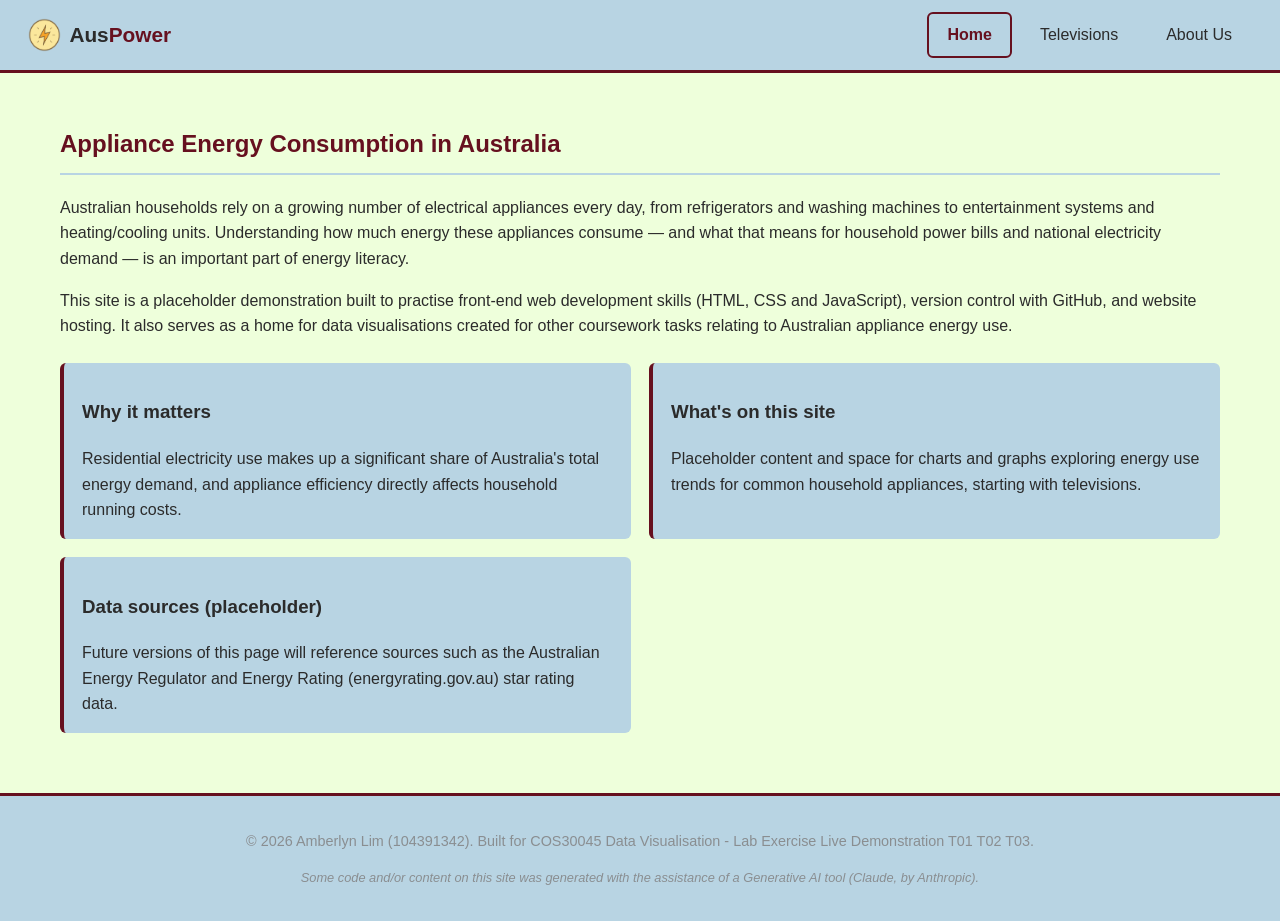
<file: index.html>
<!DOCTYPE html>
<html lang="en-AU">
<head>
<meta charset="UTF-8">
<meta name="viewport" content="width=device-width, initial-scale=1.0">
<link rel="icon" type="image/png" href="images/PowerIcon.png">
<title>Home</title>
<link rel="stylesheet" href="style.css">
</head>
<body data-page="home">

<header class="topnav" id="site-nav"></header>

<main>
  <section class="page active">
    <h1>Appliance Energy Consumption in Australia</h1>
    <p>
      Australian households rely on a growing number of electrical appliances every day, from
      refrigerators and washing machines to entertainment systems and heating/cooling units.
      Understanding how much energy these appliances consume — and what that means for household
      power bills and national electricity demand — is an important part of energy literacy.
    </p>
    <p>
      This site is a placeholder demonstration built to practise front-end web development skills
      (HTML, CSS and JavaScript), version control with GitHub, and website hosting. It also serves
      as a home for data visualisations created for other coursework tasks relating to Australian
      appliance energy use.
    </p>

    <div class="card-grid">
      <div class="card">
        <h3>Why it matters</h3>
        <p>Residential electricity use makes up a significant share of Australia's total energy
        demand, and appliance efficiency directly affects household running costs.</p>
      </div>
      <div class="card">
        <h3>What's on this site</h3>
        <p>Placeholder content and space for charts and graphs exploring energy use trends for
        common household appliances, starting with televisions.</p>
      </div>
      <div class="card">
        <h3>Data sources (placeholder)</h3>
        <p>Future versions of this page will reference sources such as the Australian Energy
        Regulator and Energy Rating (energyrating.gov.au) star rating data.</p>
      </div>
    </div>
  </section>
</main>

<footer id="site-footer"></footer>

<script src="script.js"></script>
</body>
</html>
</file>
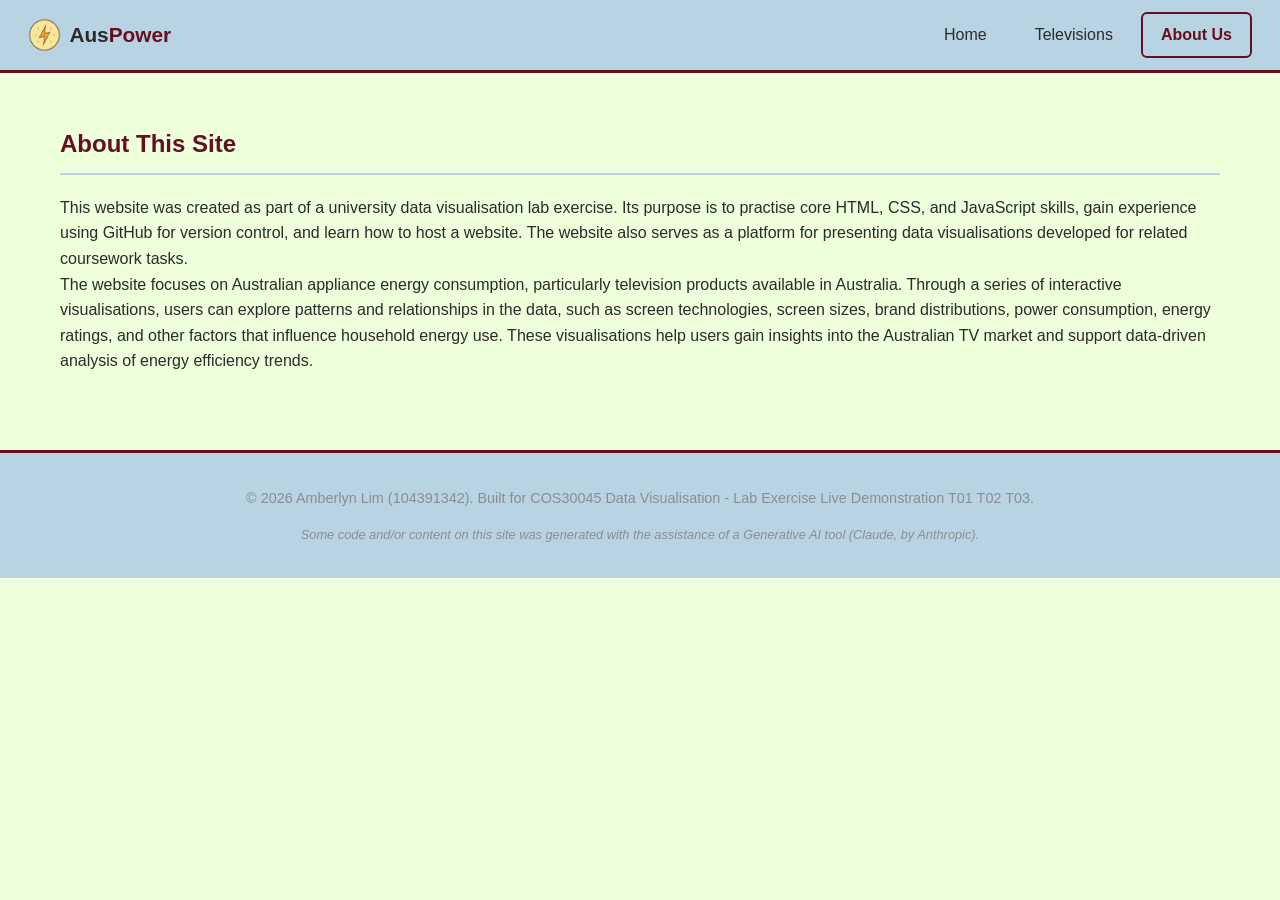
<file: about.html>
<!DOCTYPE html>
<html lang="en-AU">
<head>
<meta charset="UTF-8">
<meta name="viewport" content="width=device-width, initial-scale=1.0">
<link rel="icon" type="image/png" href="images/PowerIcon.png">
<title>About Us</title>
<link rel="stylesheet" href="style.css">
</head>
<body data-page="about">

<header class="topnav" id="site-nav"></header>

<main>
  <section class="page active">
    <h1>About This Site</h1>
    <p>
      This website was created as part of a university data visualisation lab exercise. 
      Its purpose is to practise core HTML, CSS, and JavaScript skills, gain experience using GitHub for version control, 
      and learn how to host a website. The website also serves as a platform for presenting data visualisations developed for related coursework tasks.
      <br>The website focuses on Australian appliance energy consumption, particularly television products available in Australia. 
      Through a series of interactive visualisations, users can explore patterns and relationships in the data, such as screen technologies, 
      screen sizes, brand distributions, power consumption, energy ratings, and other factors that influence household energy use. 
      These visualisations help users gain insights into the Australian TV market and support data-driven analysis of energy efficiency trends.
    </p>
  </section>
</main>

<footer id="site-footer"></footer>

<script src="script.js"></script>
</body>
</html>
</file>
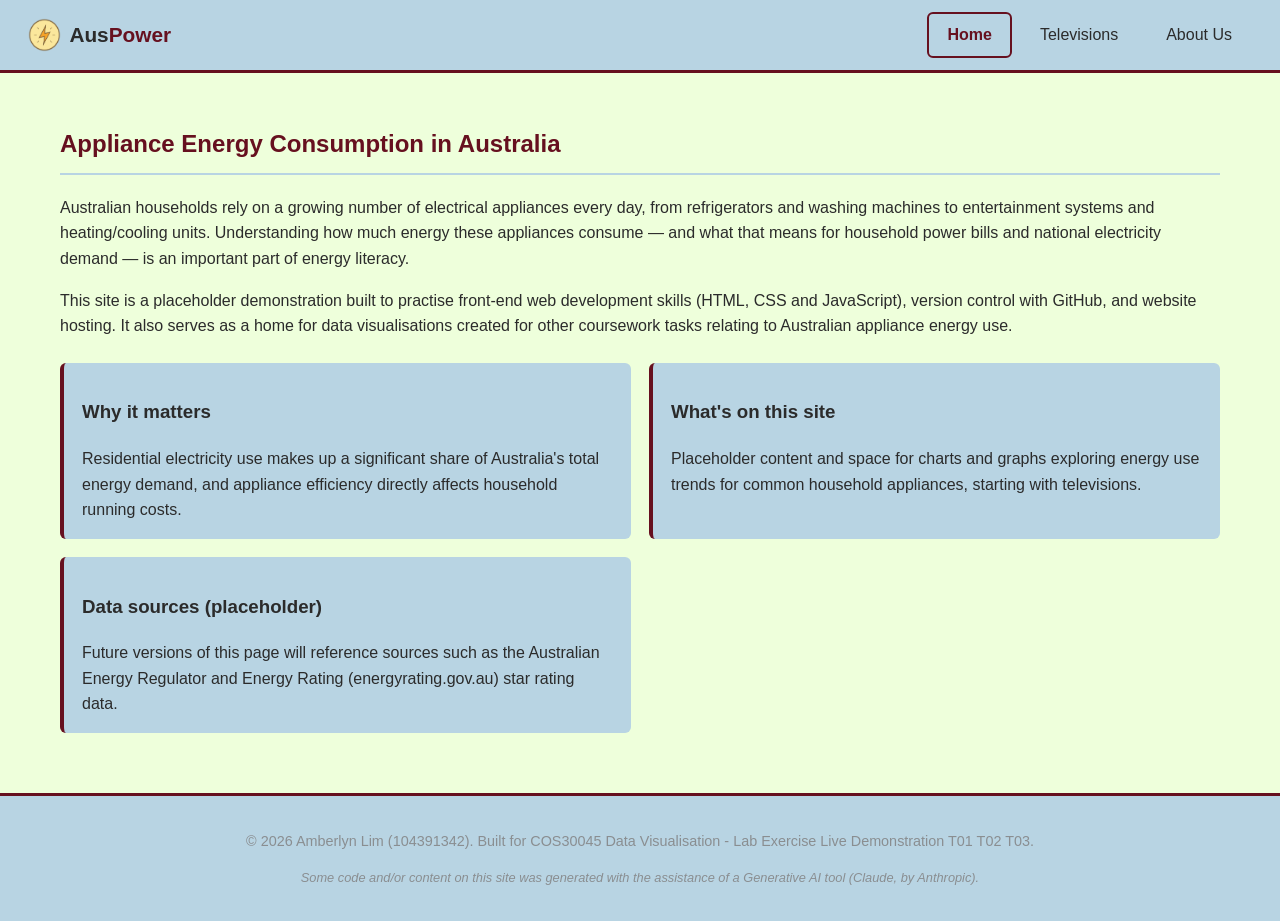
<file: home.html>
<!DOCTYPE html>
<html lang="en-AU">
<head>
<meta charset="UTF-8">
<meta name="viewport" content="width=device-width, initial-scale=1.0">
<link rel="icon" type="image/png" href="images/PowerIcon.png">
<title>Home | Aussie Appliance Energy Watch</title>
<link rel="stylesheet" href="style.css">
</head>
<body data-page="home">

<header class="topnav" id="site-nav"></header>

<main>
  <section class="page active">
    <h1>Appliance Energy Consumption in Australia</h1>
    <p>
      Australian households rely on a growing number of electrical appliances every day, from
      refrigerators and washing machines to entertainment systems and heating/cooling units.
      Understanding how much energy these appliances consume — and what that means for household
      power bills and national electricity demand — is an important part of energy literacy.
    </p>
    <p>
      This site is a placeholder demonstration built to practise front-end web development skills
      (HTML, CSS and JavaScript), version control with GitHub, and website hosting. It also serves
      as a home for data visualisations created for other coursework tasks relating to Australian
      appliance energy use.
    </p>

    <div class="card-grid">
      <div class="card">
        <h3>Why it matters</h3>
        <p>Residential electricity use makes up a significant share of Australia's total energy
        demand, and appliance efficiency directly affects household running costs.</p>
      </div>
      <div class="card">
        <h3>What's on this site</h3>
        <p>Placeholder content and space for charts and graphs exploring energy use trends for
        common household appliances, starting with televisions.</p>
      </div>
      <div class="card">
        <h3>Data sources (placeholder)</h3>
        <p>Future versions of this page will reference sources such as the Australian Energy
        Regulator and Energy Rating (energyrating.gov.au) star rating data.</p>
      </div>
    </div>
  </section>
</main>

<footer id="site-footer"></footer>

<script src="script.js"></script>
</body>
</html>
</file>
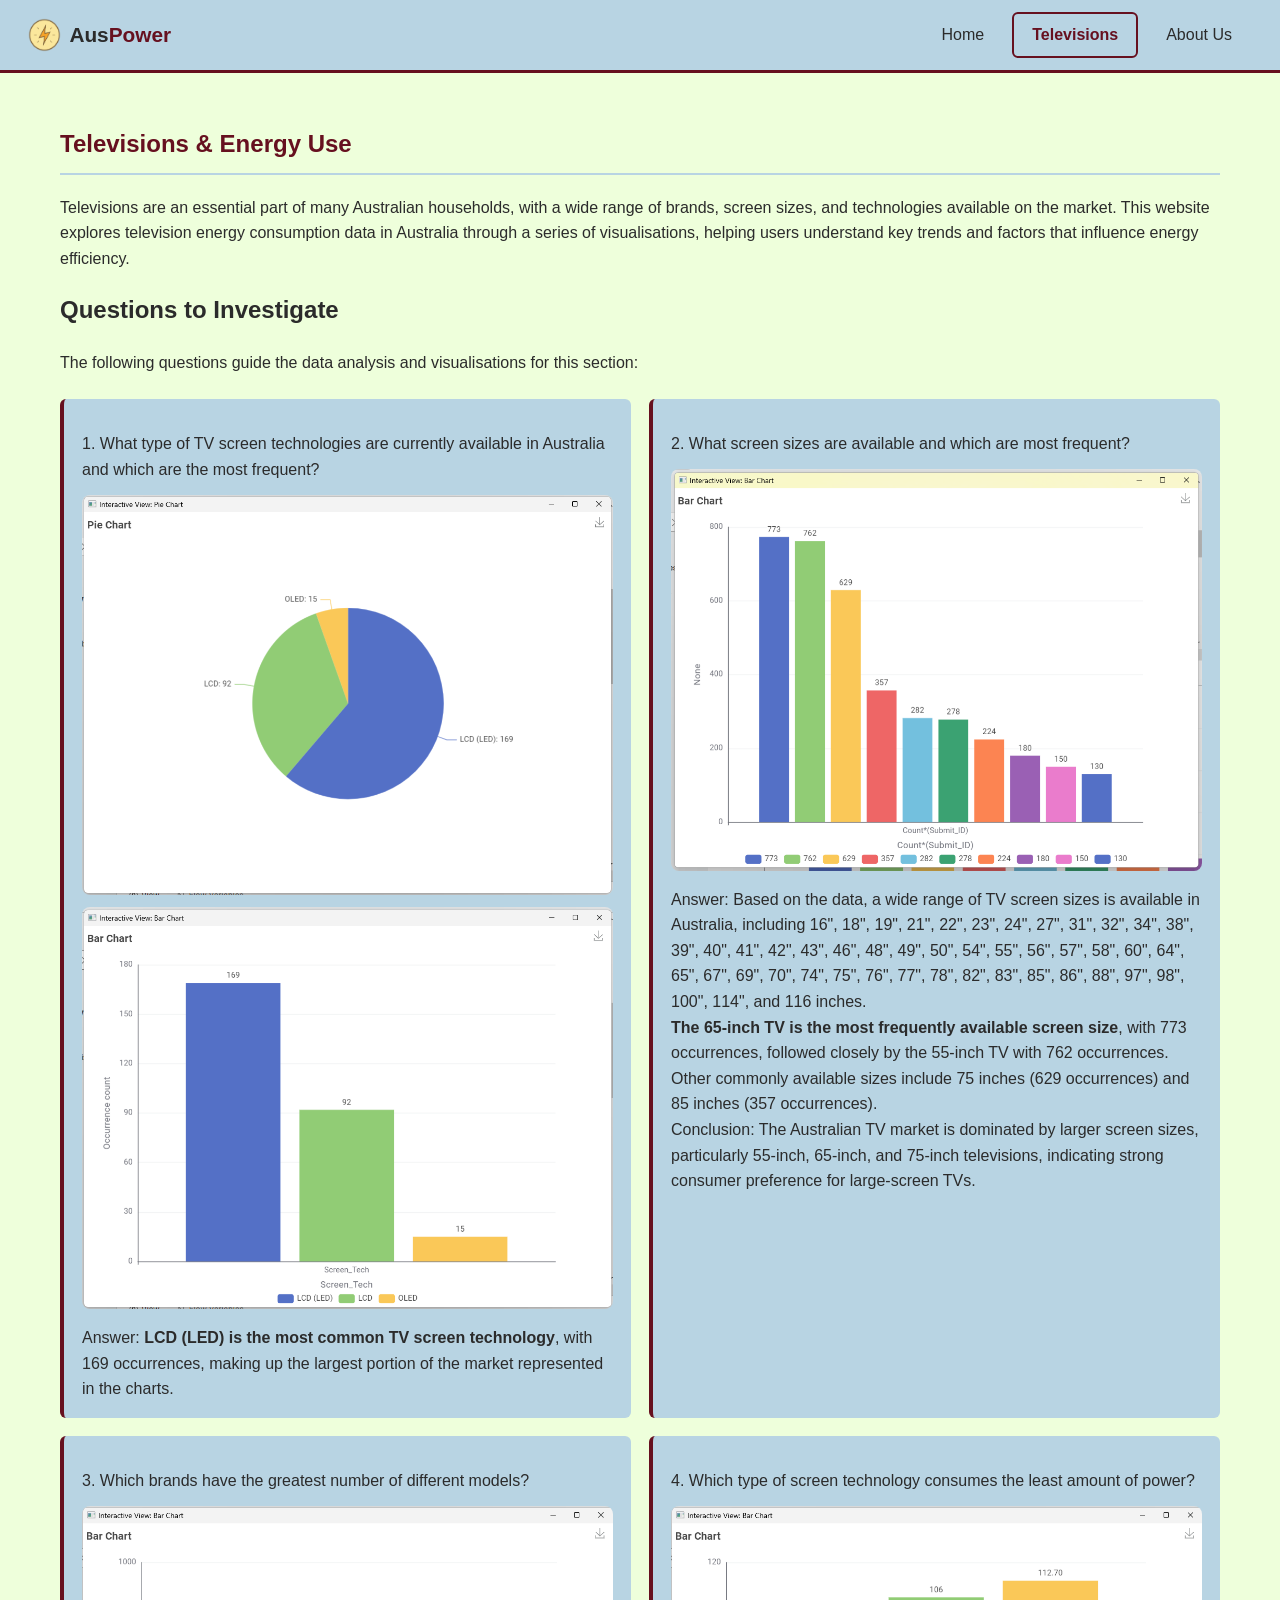
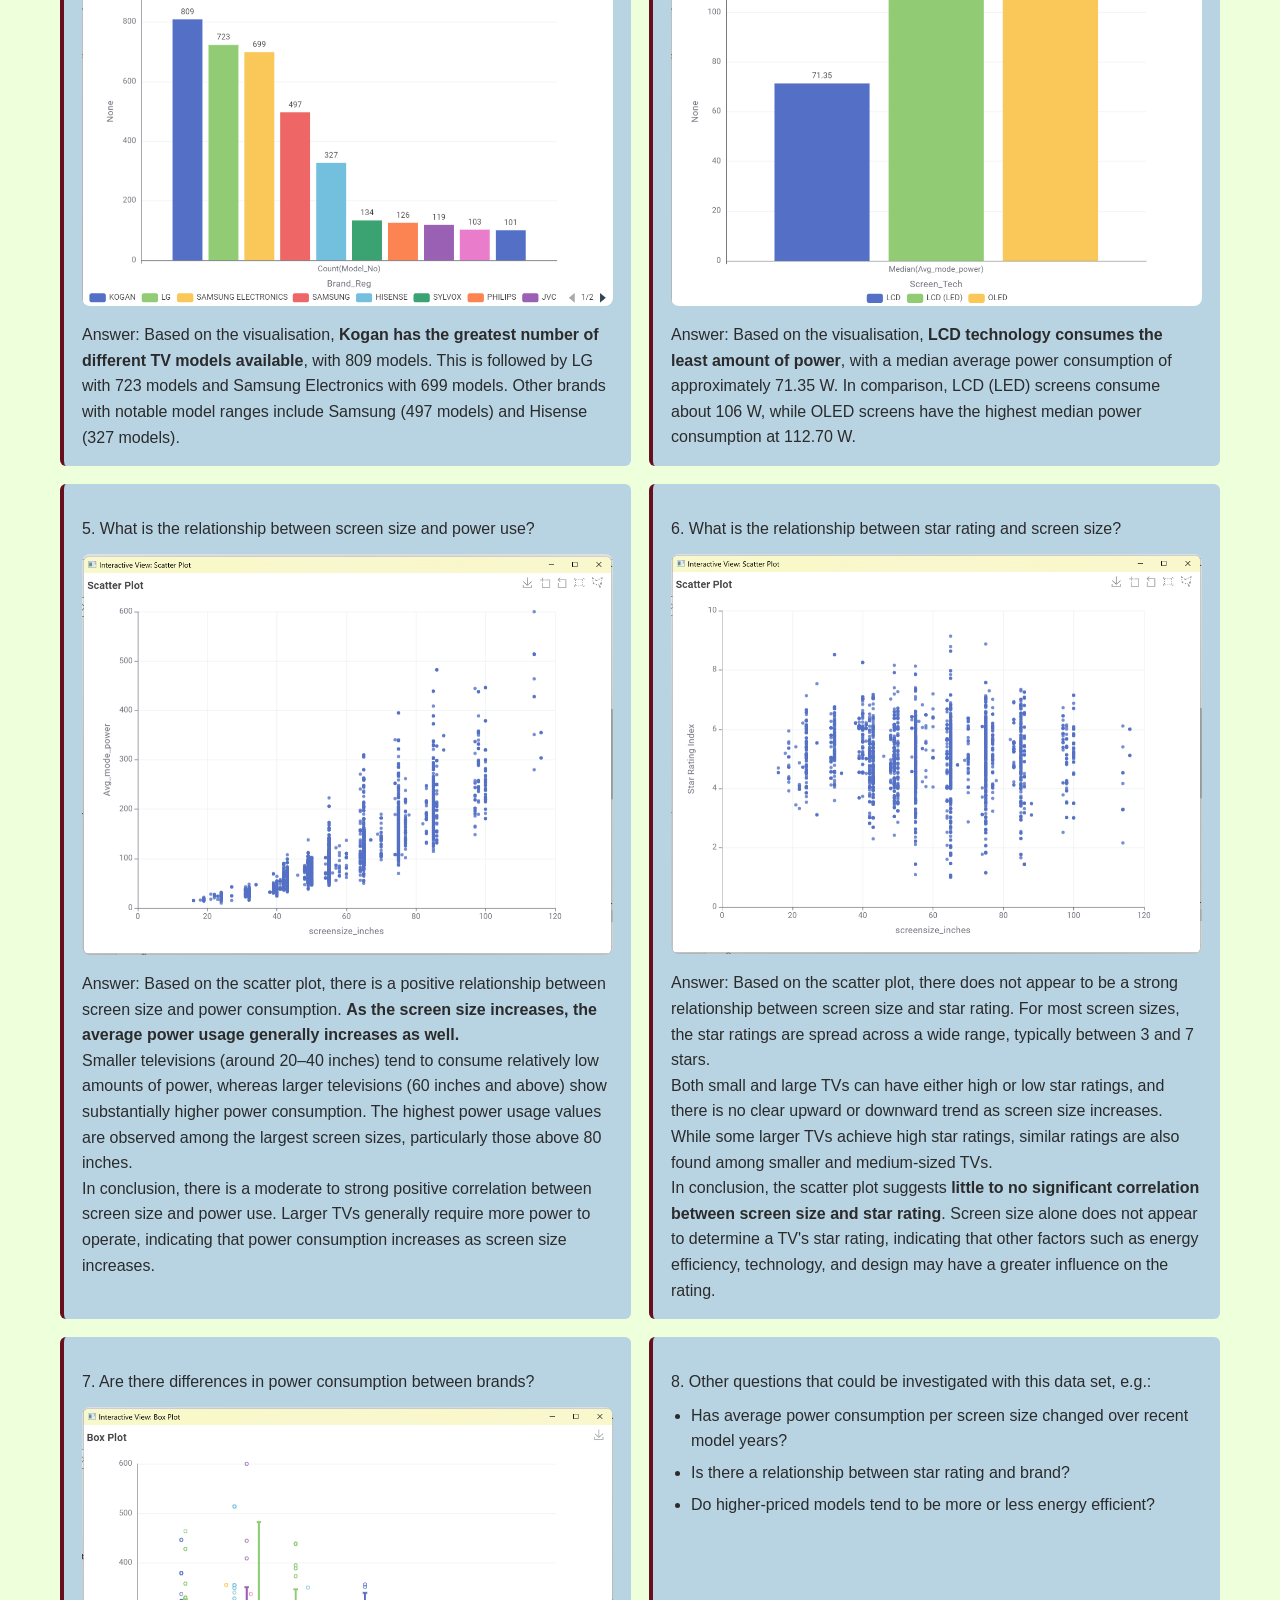
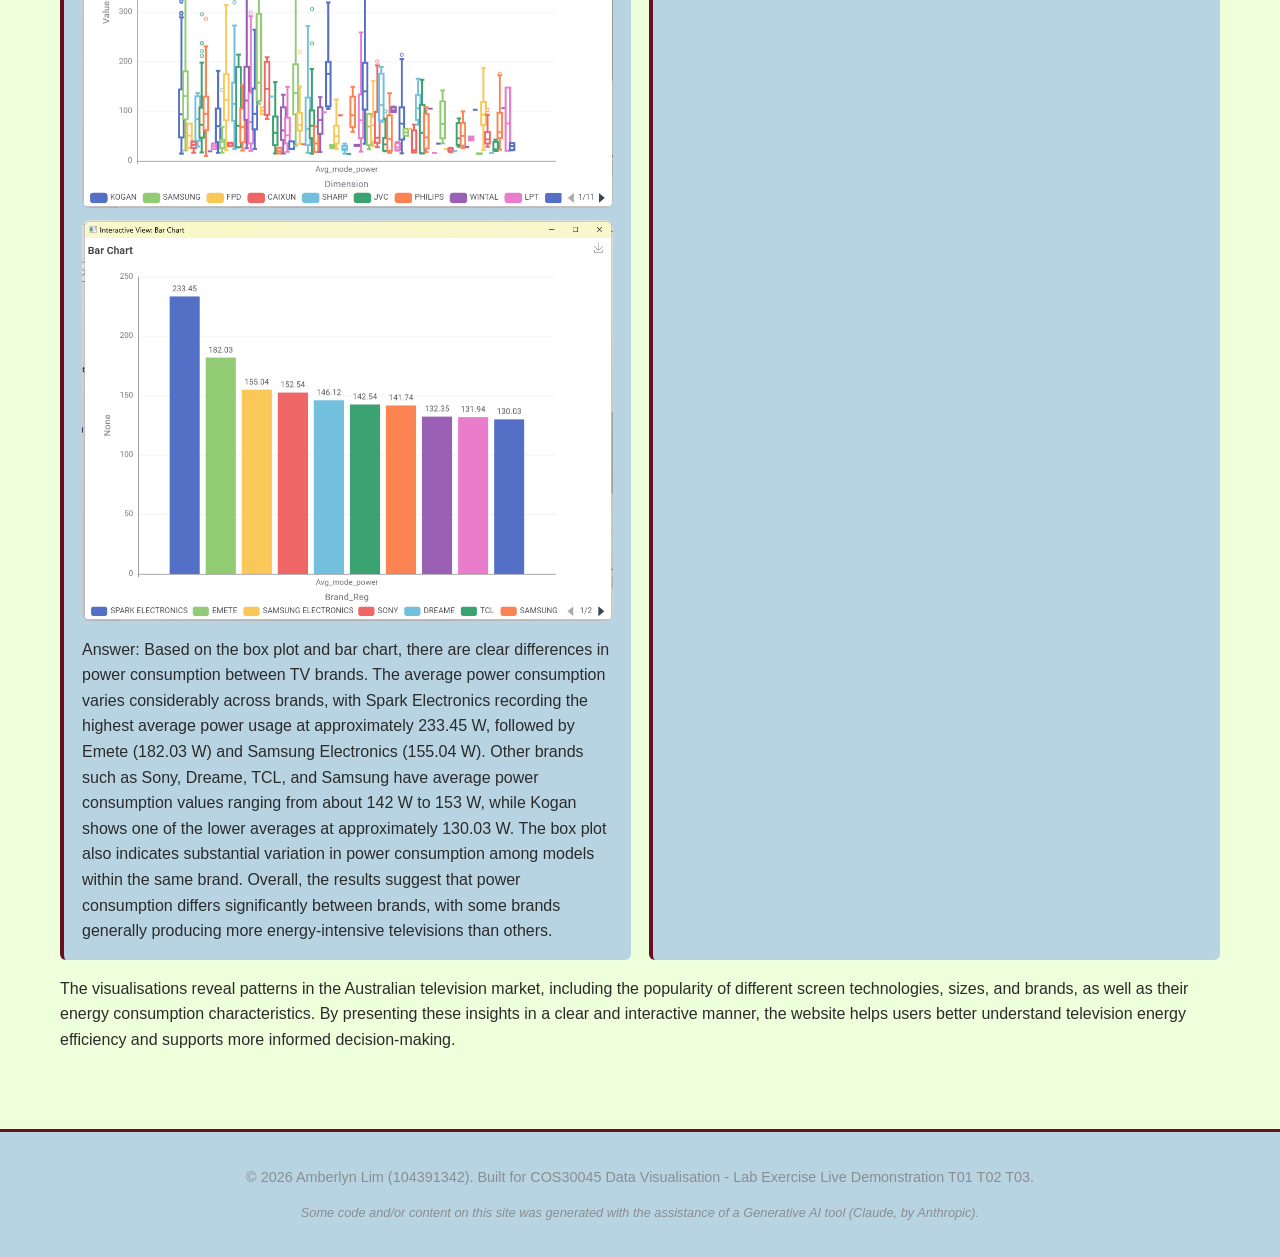
<file: televisions.html>
<!DOCTYPE html>
<html lang="en-AU">
<head>
<meta charset="UTF-8">
<meta name="viewport" content="width=device-width, initial-scale=1.0">
<link rel="icon" type="image/png" href="images/PowerIcon.png">
<title>Televisions</title>
<link rel="stylesheet" href="style.css">
</head>
<body data-page="televisions">

<header class="topnav" id="site-nav"></header>

<main>
  <section class="page active">
    <h1>Televisions &amp; Energy Use</h1>
    <p>
      Televisions are an essential part of many Australian households, with a wide range of brands, 
      screen sizes, and technologies available on the market. This website explores television energy consumption data 
      in Australia through a series of visualisations, helping users understand key trends and factors that influence energy efficiency.
    </p>

    <h2>Questions to Investigate</h2>
    <p>
      The following questions guide the data analysis and visualisations for this section:
    </p>
    <div class="card-grid">
      <div class="card">
        <p>1. What type of TV screen technologies are currently available in Australia and which are the most frequent?</p>
        <img src="images/Q1pie.png" alt="Q1 Pie Chart">
        <img src="images/Q1bar.png" alt="Q1 Bar Chart">
        <p>Answer: <strong> LCD (LED) is the most common TV screen technology</strong>, 
          with 169 occurrences, making up the largest portion of the market represented in the charts.</p>
      </div>
      <div class="card">
        <p>2. What screen sizes are available and which are most frequent?</p>
        <img src="images/Q2bar.png" alt="Q2 Bar Chart">
        <p>Answer: Based on the data, a wide range of TV screen sizes is available in Australia, including 
          16", 18", 19", 21", 22", 23", 24", 27", 31", 32", 34", 38", 39", 40", 41", 42", 43", 46", 48", 49", 
          50", 54", 55", 56", 57", 58", 60", 64", 65", 67", 69", 70", 74", 75", 76", 77", 78", 82", 83", 85", 
          86", 88", 97", 98", 100", 114", and 116 inches.
          <br><strong>The 65-inch TV is the most frequently available screen size</strong>, with 773 occurrences,
          followed closely by the 55-inch TV with 762 occurrences. Other commonly available sizes 
          include 75 inches (629 occurrences) and 85 inches (357 occurrences).
          <br>Conclusion: The Australian TV market is dominated by larger screen sizes, particularly 55-inch, 
          65-inch, and 75-inch televisions, indicating strong consumer preference for large-screen TVs.</p>
      </div>
      <div class="card">
        <p>3. Which brands have the greatest number of different models?</p>
        <img src="images/Q3bar.png" alt="Q3 Bar Chart">
        <p>Answer: Based on the visualisation, <strong>Kogan has the greatest number of different TV models available</strong>, with 809 models. 
          This is followed by LG with 723 models and Samsung Electronics with 699 models. 
          Other brands with notable model ranges include Samsung (497 models) and Hisense (327 models).</p>
      </div>
      <div class="card">
        <p>4. Which type of screen technology consumes the least amount of power?</p>
        <img src="images/Q4bar.png" alt="Q4 Bar Chart">
        <p>Answer: Based on the visualisation, <strong>LCD technology consumes the least amount of power</strong>, 
          with a median average power consumption of approximately 71.35 W. 
          In comparison, LCD (LED) screens consume about 106 W, while OLED screens have the highest median 
          power consumption at 112.70 W.</p>
      </div>
      <div class="card">
        <p>5. What is the relationship between screen size and power use?</p>
        <img src="images/Q5scat.png" alt="Q5 Scatter Plot">
        <p>Answer: Based on the scatter plot, there is a positive relationship between screen size and power consumption. 
          <strong>As the screen size increases, the average power usage generally increases as well.</strong>
          <br>Smaller televisions (around 20–40 inches) tend to consume relatively low amounts of power, 
          whereas larger televisions (60 inches and above) show substantially higher power consumption. 
          The highest power usage values are observed among the largest screen sizes, particularly those above 80 inches.
          <br>In conclusion, there is a moderate to strong positive correlation between screen size and power use. 
          Larger TVs generally require more power to operate, indicating that power consumption increases as screen size increases.</p>
      </div>
      <div class="card">
        <p>6. What is the relationship between star rating and screen size?</p>
        <img src="images/Q6scat.png" alt="Q6 Scatter Plot">
        <p>Answer: Based on the scatter plot, there does not appear to be a strong relationship between screen size and star rating. 
          For most screen sizes, the star ratings are spread across a wide range, typically between 3 and 7 stars.
          <br>Both small and large TVs can have either high or low star ratings, 
          and there is no clear upward or downward trend as screen size increases. While some larger TVs achieve high star ratings, 
          similar ratings are also found among smaller and medium-sized TVs.
          <br>In conclusion, the scatter plot suggests <strong>little to no significant correlation between screen size and star rating</strong>. 
          Screen size alone does not appear to determine a TV's star rating, indicating that other factors such as 
          energy efficiency, technology, and design may have a greater influence on the rating.</p>
      </div>
      <div class="card">
        <p>7. Are there differences in power consumption between brands?</p>
        <img src="images/Q7boxp.png" alt="Q7 Box Plot">
        <img src="images/Q7bar.png" alt="Q7 Bar Chart">
        <p>Answer: Based on the box plot and bar chart, there are clear differences in power consumption between TV brands. 
          The average power consumption varies considerably across brands, with Spark Electronics recording the highest average power usage at 
          approximately 233.45 W, followed by Emete (182.03 W) and Samsung Electronics (155.04 W). Other brands such as Sony, Dreame, TCL, 
          and Samsung have average power consumption values ranging from about 142 W to 153 W, while Kogan shows one of the lower averages at 
          approximately 130.03 W. The box plot also indicates substantial variation in power consumption among models within the same brand. 
          Overall, the results suggest that power consumption differs significantly between brands, with some brands generally producing 
          more energy-intensive televisions than others.</p>
      </div>
      <div class="card">
        <p>8. Other questions that could be investigated with this data set, e.g.:</p>
        <ul>
          <li>Has average power consumption per screen size changed over recent model years?</li>
          <li>Is there a relationship between star rating and brand?</li>
          <li>Do higher-priced models tend to be more or less energy efficient?</li>
        </ul>
      </div>
    </div>

    <p>
      The visualisations reveal patterns in the Australian television market, including the popularity of different screen technologies, 
      sizes, and brands, as well as their energy consumption characteristics. By presenting these insights in a clear and interactive manner, 
      the website helps users better understand television energy efficiency and supports more informed decision-making.
    </p>

  </section>
</main>

<footer id="site-footer"></footer>

<script src="script.js"></script>
</body>
</html>
</file>
<file: style.css>
:root {
  --bg-main: #eeffdb;
  --bg-panel: #b8d4e3;
  --accent: #66101f;
  --accent-soft: #855a5c;
  --text-muted: #8a8e91;
  --text-dark: #2b2b2b;
}

* {
  box-sizing: border-box;
}

body {
  margin: 0;
  font-family: "Segoe UI", Arial, sans-serif;
  background-color: var(--bg-main);
  color: var(--text-dark);
  line-height: 1.6;
}

/* ---------- Top Navigation ---------- */
.topnav {
  display: flex;
  align-items: center;
  justify-content: space-between;
  background-color: var(--bg-panel);
  padding: 12px 28px;
  border-bottom: 3px solid var(--accent);
  flex-wrap: wrap;
}

.logo {
  display: flex;
  align-items: center;
  gap: 8px;
  cursor: pointer;
  color: var(--accent);
  text-decoration: none;
}

.logo-image {
  height: 34px;
  width: auto;
  display: block;
}

.logo:hover {
  opacity: 0.8;
}

.logo-text {
  font-size: 1.3rem;
  font-weight: bold;
  color: var(--text-dark);
}

.logo-accent {
  color: var(--accent);
}

.nav-links {
  display: flex;
  gap: 8px;
}

.nav-btn {
  background: none;
  border: 2px solid transparent;
  color: var(--text-dark);
  font-size: 1rem;
  padding: 8px 18px;
  cursor: pointer;
  border-radius: 6px;
  text-decoration: none;
  display: inline-block;
  transition: background-color 0.2s ease, color 0.2s ease, border-color 0.2s ease;
}

/* mouse-over feedback */
.nav-btn:hover {
  background-color: var(--accent-soft);
  color: #ffffff;
}

/* feedback for current page */
.nav-btn.active {
  border-color: var(--accent);
  color: var(--accent);
  font-weight: bold;
}

/* ---------- Main content / pages ---------- */
main {
  max-width: 1200px;
  margin: 0 auto;
  padding: 32px 20px 60px;
}

.page {
  display: none;
}

.page.active {
  display: block;
  animation: fadeIn 0.25s ease;
}

@keyframes fadeIn {
  from { opacity: 0; }
  to { opacity: 1; }
}

h1 {
  color: var(--accent);
  border-bottom: 2px solid var(--bg-panel);
  padding-bottom: 10px;
}

.card-grid {
  display: grid;
  grid-template-columns: repeat(2, 1fr);
  gap: 18px;
  margin-top: 24px;
}

@media (max-width: 600px) {
  .card-grid {
    grid-template-columns: 1fr;
  }
}

.card {
  background-color: var(--bg-panel);
  border-left: 4px solid var(--accent);
  padding: 16px 18px;
  border-radius: 6px;
  overflow: hidden;
}

.card img {
  display: block;
  width: 100%;       
  height: auto;      
  border-radius: 8px;
  margin-top: 12px;
}

.card p {
  color: var(--text-dark);
  margin-bottom: 0;
}

.card ul {
  color: var(--text-dark);
  margin: 8px 0 0;
  padding-left: 20px;
}

.card ul li {
  margin-bottom: 6px;
}

/* ---------- Footer ---------- */
footer {
  text-align: center;
  padding: 20px;
  background-color: var(--bg-panel);
  border-top: 3px solid var(--accent);
  color: var(--text-muted);
  font-size: 0.9rem;
}

.genai-note {
  font-style: italic;
  font-size: 0.8rem;
}
</file>
